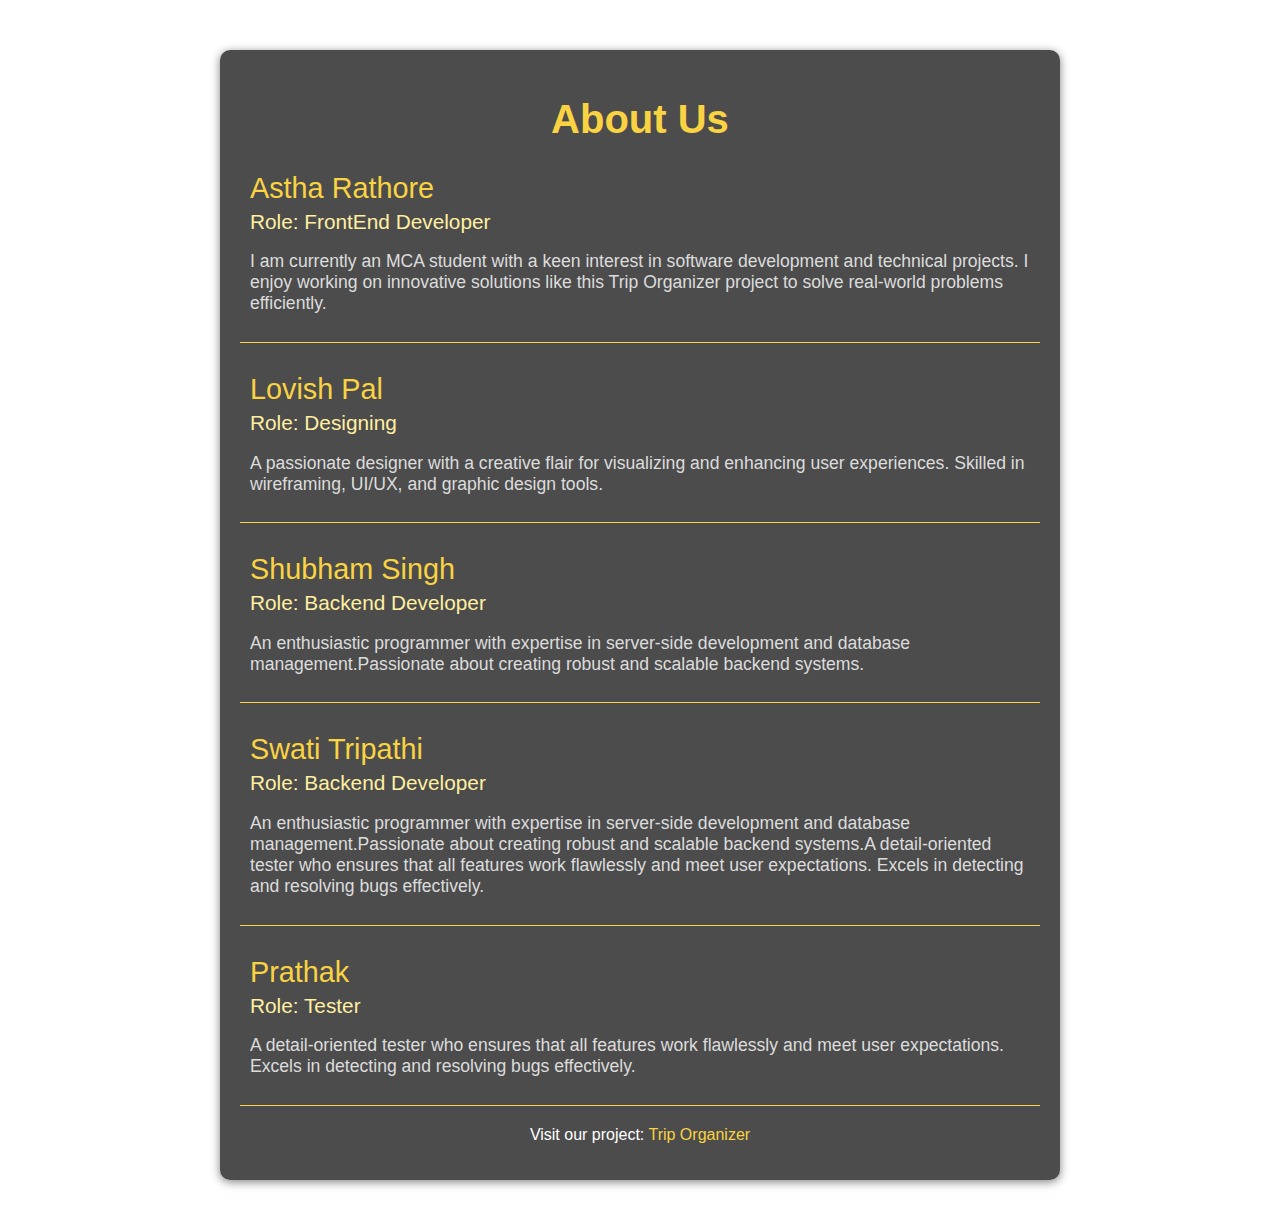
<file: About.html>
<!DOCTYPE html>
<html lang="en">
<head>
    <meta charset="UTF-8">
    <meta name="viewport" content="width=device-width, initial-scale=1.0">
    <title>About Us</title>
    <style>
        body {
            font-family: 'Trebuchet MS', sans-serif;
            margin: 0;
            padding: 0;
            background: url('https://images.unsplash.com/photo-1506748686214-e9df14d4d9d0?crop=entropy&cs=tinysrgb&fit=max&fm=jpg&q=80&w=1080') no-repeat center center fixed;
            background-size: cover;
            color: #fff;
        }

        .container {
            max-width: 800px;
            margin: 50px auto;
            padding: 20px;
            background: rgba(0, 0, 0, 0.7);
            box-shadow: 0 2px 10px rgba(0, 0, 0, 0.5);
            border-radius: 10px;
        }

        h1 {
            text-align: center;
            color: #f9d342;
            font-size: 2.5em;
            margin-bottom: 20px;
        }

        .team-member {
            margin-bottom: 20px;
            padding: 10px;
            border-bottom: 1px solid #f9d342;
        }

        .team-member:last-child {
            border-bottom: none;
        }

        .name {
            font-size: 1.8em;
            color: #f9d342;
            margin: 0;
        }

        .role {
            font-size: 1.3em;
            color: #ffefa1;
            margin: 5px 0;
        }

        .bio {
            font-size: 1.1em;
            color: #dcdcdc;
        }

        a {
            color: #f9d342;
            text-decoration: none;
        }

        a:hover {
            text-decoration: underline;
        }

        @media (max-width: 768px) {
            .container {
                margin: 20px;
                padding: 15px;
            }

            h1 {
                font-size: 2em;
            }
        }
    </style>
</head>
<body>
    <div class="container">
        <h1>About Us</h1>

        <div class="team-member">
            <p class="name">Astha Rathore</p>
            <p class="role">Role: FrontEnd Developer</p>
            <p class="bio">I am currently an MCA student with a keen interest in software development and technical projects. I enjoy working on innovative solutions like this Trip Organizer project to solve real-world problems efficiently.</p>
        </div>

        <div class="team-member">
            <p class="name">Lovish Pal</p>
            <p class="role">Role: Designing</p>
            <p class="bio">A passionate designer with a creative flair for visualizing and enhancing user experiences. Skilled in wireframing, UI/UX, and graphic design tools.</p>
        </div>

        <div class="team-member">
            <p class="name">Shubham Singh</p>
            <p class="role">Role: Backend Developer</p>
            <p class="bio">An enthusiastic programmer with expertise in server-side development and database management.Passionate about creating robust and scalable backend systems. </p>
        </div>

        <div class="team-member">
            <p class="name">Swati Tripathi</p>
            <p class="role">Role: Backend Developer</p>
            <p class="bio">An enthusiastic programmer with expertise in server-side development and database management.Passionate about creating robust and scalable backend systems.A detail-oriented tester who ensures that all features work flawlessly and meet user expectations. Excels in detecting and resolving bugs effectively.</p>
        </div>

        <div class="team-member">
            <p class="name">Prathak</p>
            <p class="role">Role: Tester</p>
            <p class="bio">A detail-oriented tester who ensures that all features work flawlessly and meet user expectations. Excels in detecting and resolving bugs effectively.</p>
        </div>

        <p style="text-align: center; margin-top: 20px;">Visit our project: <a href="#">Trip Organizer</a></p>
    </div>
</body>
</html>
</file>
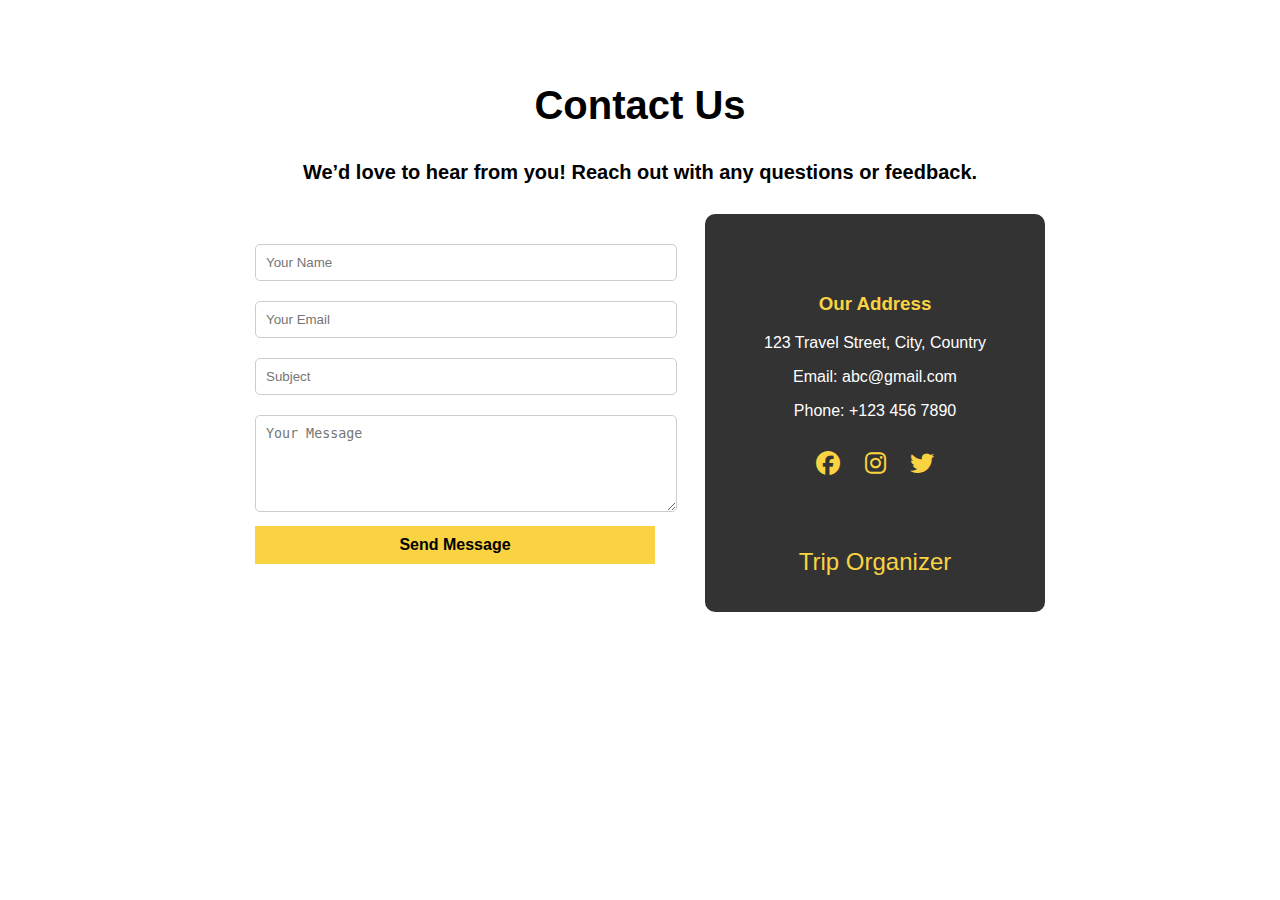
<file: contact.html>
<!DOCTYPE html>
<html lang="en">
<head>
    <meta charset="UTF-8">
    <meta name="viewport" content="width=device-width, initial-scale=1.0">
    <title>Contact Us</title>
    <link rel="stylesheet" href="https://cdnjs.cloudflare.com/ajax/libs/font-awesome/6.4.2/css/all.min.css">
    <style>
        body {
    font-family: 'Trebuchet MS', sans-serif;
    margin: 0;
    padding: 0;
    background: url('https://img.freepik.com/premium-vector/summer-travel-concept-with-flat-lay-traveler-accessories_1332476-17174.jpg') no-repeat center center fixed;
    background-size: cover;
    color: #fff;
}

.contact {
    text-align: center;
    padding: 50px;
}


.contact h2 {
    font-size: 2.5em;
    color:black;
}

.contact-container {
    display: flex;
    justify-content: center;
    gap: 30px;
    margin-top: 30px;
}
#myPara{
    color: black;
    font-size: 20px;
}

form {
    background: rgba(255, 255, 255, 0.9);
    padding: 20px;
    border-radius: 10px;
    width: 400px;
    text-align: center;
}

input, textarea {
    width: 100%;
    margin: 10px 0;
    padding: 10px;
    border-radius: 5px;
    border: 1px solid #ccc;
}

button {
    background-color: #f9d342;
    border: none;
    padding: 10px;
    font-size: 1em;
    cursor: pointer;
    width: 100%;
    font-weight: bold;
}

button:hover {
    background-color: #ffcc00;
}

.contact-info {
    background: rgba(0, 0, 0, 0.8);
    padding: 20px;
    padding-top: 60px;
    border-radius: 10px;
    width: 300px;
}

.contact-info h3 {
    color: #f9d342;
}

.social-icons {
    margin-top: 30px;
}

.social-icons a {
    margin: 0 10px;
    font-size: 24px;
    color: #f9d342;
    text-decoration: none;
}

.social-icons a:hover {
    color: #ffcc00;
}
#label{
    margin-bottom: 20px;
}

    </style>
</head>
<body>
    <section class="contact">
        <h2>Contact Us</h2>
        <p id="myPara"><b>We’d love to hear from you! Reach out with any questions or feedback.</b></p>

        <div class="contact-container">
            <!-- Contact Form -->
            <form id="contact-form">
                <input type="text" id="name" placeholder="Your Name" required>
                <input type="email" id="email" placeholder="Your Email" required>
                <input type="text" id="subject" placeholder="Subject" required>
                <textarea id="message" rows="5" placeholder="Your Message" required></textarea>
                <button type="submit">Send Message</button>
            </form>

            <!-- Contact Info -->
            <div class="contact-info">
                <h3>Our Address</h3>
                <p>123 Travel Street, City, Country</p>
                <p>Email: abc@gmail.com</p>
                <p>Phone: +123 456 7890</p>

                <!-- Social Media Links -->
                <div class="social-icons">
                    <a href="#"><i class="fab fa-facebook"></i></a>
                    <a href="#"><i class="fab fa-instagram"></i></a>
                    <a href="#"><i class="fab fa-twitter"></i></a><br>
                    <p style="text-align: center; margin-top: 70px;"><a href="index.html">Trip Organizer</a></p>
                </div>

            </div>
        </div>
    </section>

    <script>
        document.getElementById("contact-form").addEventListener("submit", function(event) {
    event.preventDefault(); // Prevent actual submission

    // Get form values
    var name = document.getElementById("name").value;
    var email = document.getElementById("email").value;
    var subject = document.getElementById("subject").value;
    var message = document.getElementById("message").value;

    // Simple validation
    if (name && email && subject && message) {
        alert("Thank you, " + name + "! Your message has been sent.");
        document.getElementById("contact-form").reset(); // Reset form after submission
    } else {
        alert("Please fill out all fields.");
    }
});

</script>
</body>
</html>
</file>
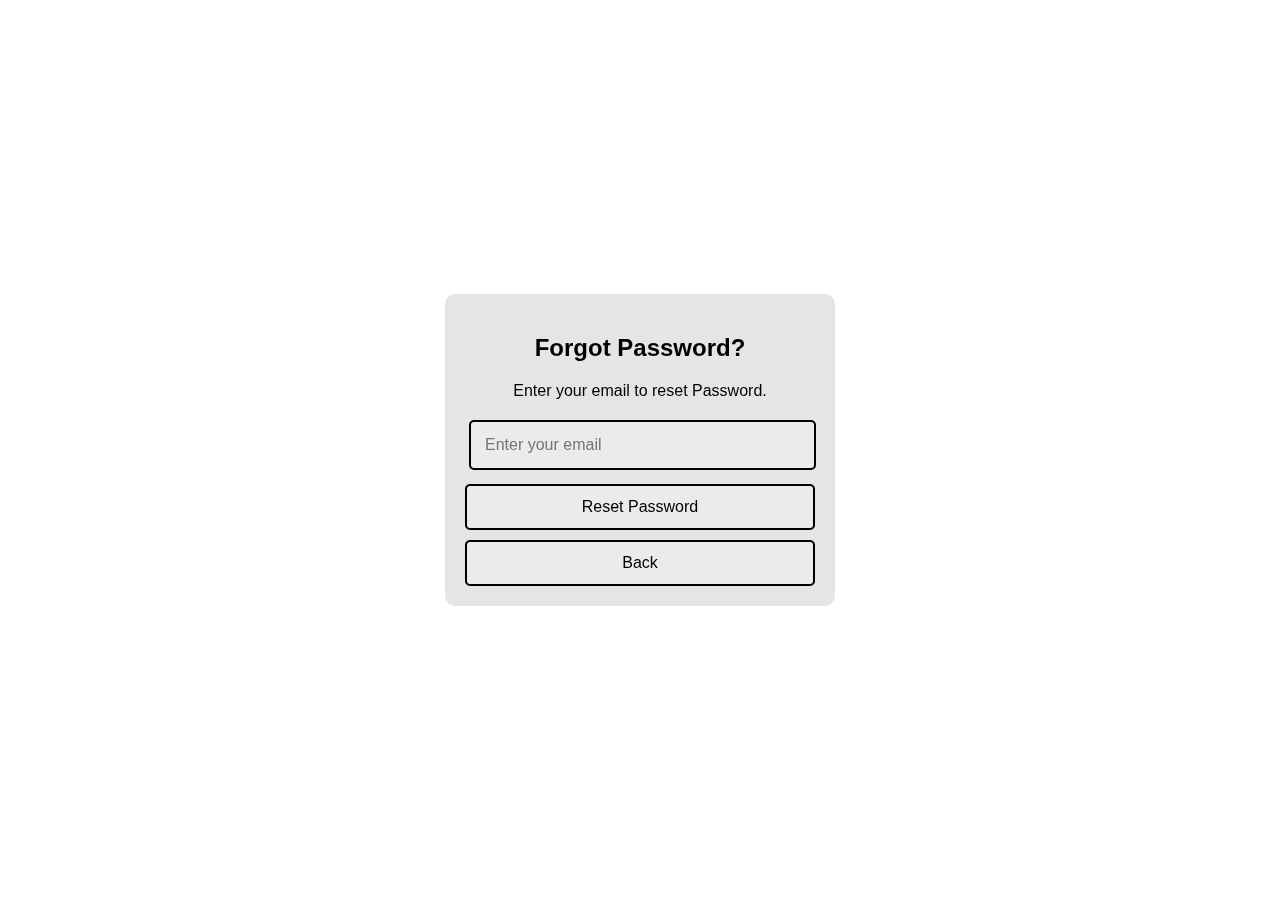
<file: forget.html>
<!DOCTYPE html>
<html lang="en">
<head>
    <meta charset="UTF-8">
    <meta name="viewport" content="width=device-width, initial-scale=1.0">
    <title>Forgot Password</title>
    <style>
        body {
            font-family: Arial, sans-serif;
            margin: 0;
            padding: 0;
            display: flex;
            justify-content: center;
            align-items: center;
            height: 100vh;
            background: url('https://lifencolors.in/cdn/shop/products/81d868_d159afc4bb9b45e588a48a80e3449d10_mv2.jpg?v=1693655074') no-repeat center center fixed;
            background-size: cover;
        }

        .forgot-password-box {
            background: rgba(2, 2, 2, 0.1);
            padding: 20px;
            border-radius: 10px;
            box-shadow: 0 4px 10px rgba(255, 255, 255, 0.2);
            backdrop-filter: blur(10px);
            text-align: center;
            width: 350px;
        }

        h2 {
            color:black;
            margin-bottom: 20px;
        }

        .input-box {
            background: rgba(255, 255, 255, 0.2);
            width: 90%;
            padding: 14px;
            margin: 4px;
            border: 2px solid black;
            color: black;
            border-radius: 5px;
            font-size: 16px;
        }

       

        .reset-btn, .back-btn{
            width: 100%;
            padding: 12px;
            margin-top: 10px;
            border: none;
            font-size: 16px;
            cursor: pointer;
            transition: 0.3s;
            border-radius: 5px;
        }

        .reset-btn {
            background: rgba(255, 255, 255, 0.2);
            color: black;
            border: 2px solid black;
        }

        .reset-btn:hover {
            background: rgb(237, 235, 235);
            color: black;
            box-shadow: 0px 5px 15px rgba(255, 255, 255, 0.4);
        }
        .input-box:hover {
            background: rgb(237, 235, 235);
            color: black;
            box-shadow: 0px 5px 15px rgba(255, 255, 255, 0.4);
        }

        .back-btn {
            background: rgba(255, 255, 255, 0.2);
            color: black;
            border: 2px solid black;
        }

        .back-btn:hover {
            background: rgb(249, 249, 249);
            color: black;
            box-shadow: 0px 5px 15px rgba(255, 255, 255, 0.4);
        }
        p{
            color: black;
        }
    </style>
</head>
<body>

    <div class="forgot-password-box">
        <h2>Forgot Password?</h2>
        <p>Enter your email to reset Password.</p>
        <input type="email" class="input-box" placeholder="Enter your email">
        <button class="reset-btn">Reset Password</button>
        <button class="back-btn" onclick="window.location.href='index.html'">Back</button>
    </div>

</body>
</html>
</file>
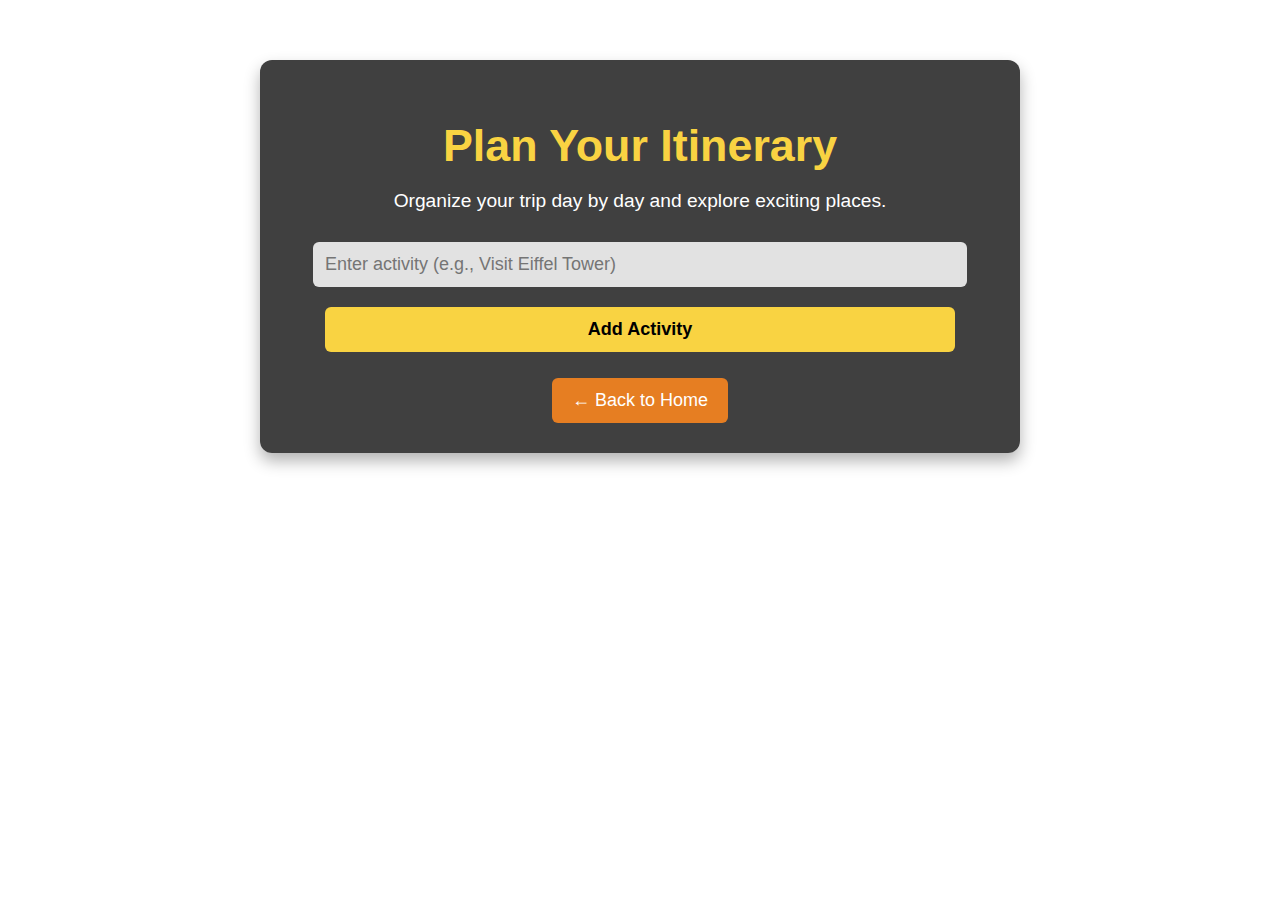
<file: itinerary.html>
<!DOCTYPE html>
<html lang="en">
<head>
    <meta charset="UTF-8">
    <meta name="viewport" content="width=device-width, initial-scale=1.0">
    <title>Plan Your Itinerary</title>
    <style>
        body {
            font-family: 'Poppins', sans-serif;
            margin: 0;
            padding: 0;
            background: url('https://image.slidesdocs.com/responsive-images/background/nature-fashion-colorful-travel-travel-agency-color-powerpoint-background_c904a89ad6__960_540.jpg') no-repeat center center fixed;
            background-size: cover;
            color: #fff;
        }

        .container {
            max-width: 700px;
            margin: 60px auto;
            padding: 30px;
            background: rgba(0, 0, 0, 0.75);
            border-radius: 12px;
            text-align: center;
            box-shadow: 0 8px 16px rgba(0, 0, 0, 0.3);
        }

        h1 {
            color: #f9d342;
            font-size: 2.8em;
            margin-bottom: 10px;
        }

        p {
            font-size: 1.2em;
            margin-bottom: 20px;
        }

        .form-group {
            display: flex;
            flex-direction: column;
            align-items: center;
        }

        input, button {
            width: 90%;
            padding: 12px;
            margin: 10px 0;
            border: none;
            border-radius: 6px;
            font-size: 18px;
        }

        input {
            background: rgba(255, 255, 255, 0.85);
            color: #333;
        }

        button {
            background-color: #f9d342;
            color: black;
            cursor: pointer;
            font-weight: bold;
            transition: background 0.3s, transform 0.2s;
        }

        button:hover {
            background-color: #ffcc00;
            transform: scale(1.05);
        }

        ul {
            list-style: none;
            padding: 0;
            text-align: left;
            margin-top: 15px;
        }

        li {
            background: rgba(255, 255, 255, 0.85);
            color: #333;
            padding: 12px;
            margin: 6px 0;
            border-radius: 6px;
            font-size: 18px;
        }

        .back-button a {
            display: inline-block;
            padding: 12px 20px;
            font-size: 18px;
            background-color: #e67e22;
            color: white;
            text-decoration: none;
            border-radius: 6px;
            transition: background-color 0.3s;
        }

        .back-button a:hover {
            background-color: #d35400;
        }
    </style>
</head>
<body>
    <div class="container">
        <h1>Plan Your Itinerary</h1>
        <p>Organize your trip day by day and explore exciting places.</p>
        <div class="form-group">
            <input type="text" id="activity" placeholder="Enter activity (e.g., Visit Eiffel Tower)">
            <button onclick="addActivity()">Add Activity</button>
        </div>
        <ul id="itinerary-list"></ul>
        <div class="back-button">
            <a href="userBoard.html">← Back to Home</a>
        </div>
    </div>

    <script>
        function addActivity() {
            var activity = document.getElementById("activity").value;
            if (activity.trim() !== "") {
                var listItem = document.createElement("li");
                listItem.textContent = activity;
                document.getElementById("itinerary-list").appendChild(listItem);
                document.getElementById("activity").value = "";
            }
        }
    </script>
</body>
</html>
</file>
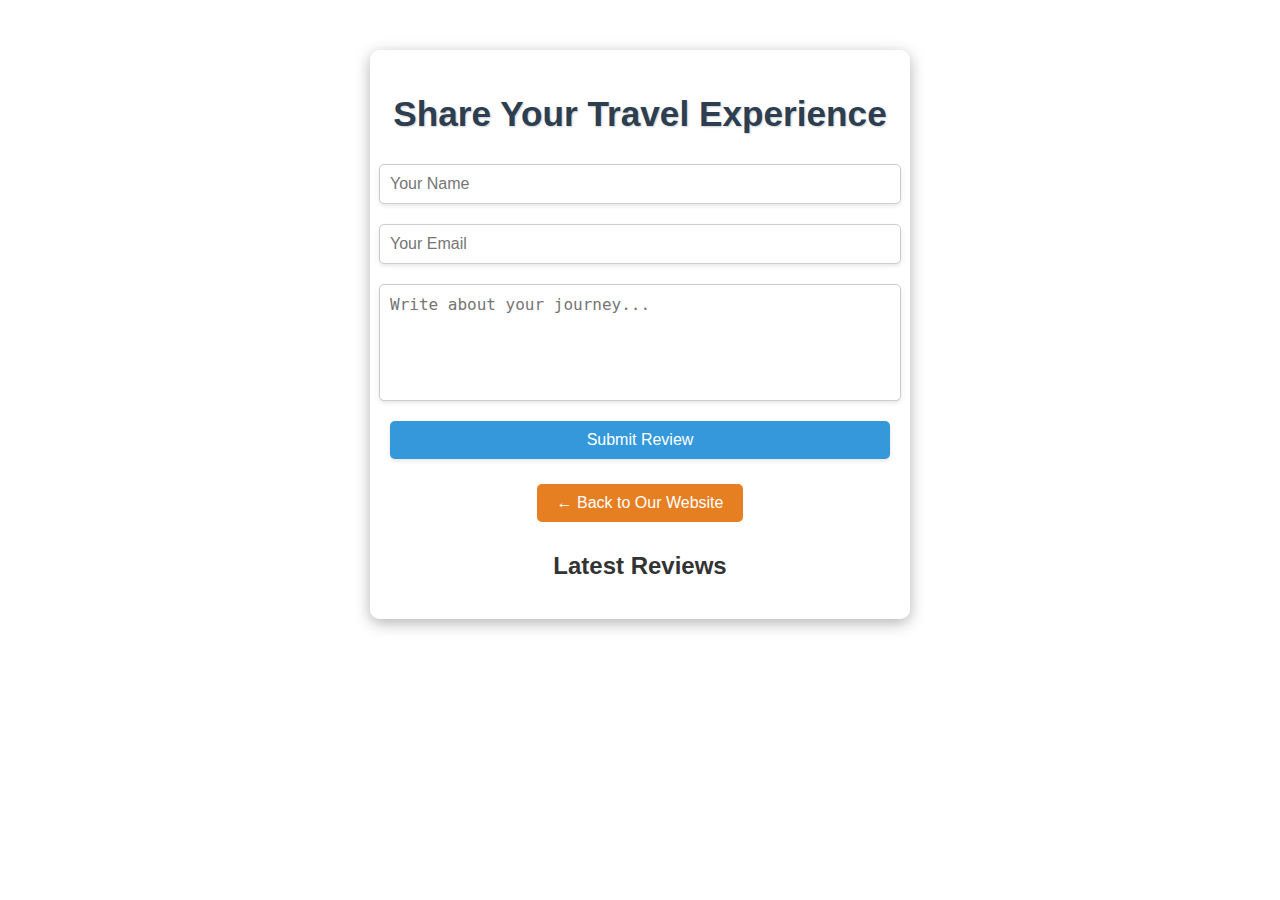
<file: review.html>
<!DOCTYPE html>
<html lang="en">
<head>
    <meta charset="UTF-8">
    <meta name="viewport" content="width=device-width, initial-scale=1.0">
    <title>Write a Review</title>
    <style>
        /* General reset */
        body {
            margin: 0;
            padding: 0;
            font-family: 'Trebuchet MS', sans-serif;
            background: url('https://wallpapercave.com/wp/wp4069456.jpg') no-repeat center center fixed;
            background-size: cover;
            color: #333;
        }

        .container {
            max-width: 500px;
            width: 90%;
            margin: 50px auto;
            padding: 20px;
            background: rgba(255, 255, 255, 0.9);
            border-radius: 10px;
            box-shadow: 0 4px 15px rgba(0, 0, 0, 0.3);
            text-align: center;
        }

        h1 {
            font-size: 2.2em;
            color: #2c3e50;
            margin-bottom: 20px;
            text-shadow: 1px 1px 2px rgba(0, 0, 0, 0.2);
        }

        form {
            display: flex;
            flex-direction: column;
            align-items: center;
        }

        input, textarea, button {
            font-size: 16px;
            width: 100%;
            padding: 10px;
            margin: 10px 0;
            border: 1px solid #ccc;
            border-radius: 5px;
            box-shadow: 0 2px 4px rgba(0, 0, 0, 0.1);
        }

        button {
            background-color: #3498db;
            color: #fff;
            font-size: 1em;
            cursor: pointer;
            border: none;
            transition: background-color 0.3s ease, box-shadow 0.3s ease;
        }

        button:hover {
            background-color: #2980b9;
            box-shadow: 0 4px 10px rgba(0, 0, 0, 0.3);
        }

        .back-button {
            margin-top: 15px;
        }

        .back-button a {
            display: inline-block;
            padding: 10px 20px;
            font-size: 16px;
            background-color: #e67e22;
            color: white;
            text-decoration: none;
            border-radius: 5px;
            transition: background-color 0.3s ease, transform 0.2s ease;
        }

        .back-button a:hover {
            background-color: #d35400;
            transform: translateY(-3px);
        }

        textarea {
            resize: none;
        }

        .reviews-section {
            margin-top: 30px;
        }

        .review-card {
            background: #f9f9f9;
            padding: 15px;
            margin: 10px 0;
            border-radius: 8px;
            box-shadow: 0 2px 4px rgba(0, 0, 0, 0.1);
            text-align: left;
        }

        .review-card h3 {
            margin: 0 0 10px;
            font-size: 1.2em;
            color: #2c3e50;
        }

        .review-card p {
            margin: 5px 0;
            color: #555;
        }

        footer {
            margin-top: 20px;
            color: #555;
            font-size: 0.9em;
        }

        @media (max-width: 768px) {
            .container {
                margin: 20px auto;
            }

            h1 {
                font-size: 1.8em;
            }

            button, .back-button a {
                font-size: 0.9em;
            }
        }
    </style>
</head>
<body>
    <div class="container">
        <h1>Share Your Travel Experience</h1>
        <form id="reviewForm">
            <input type="text" id="name" placeholder="Your Name" required>
            <input type="email" id="email" placeholder="Your Email" required>
            <textarea id="review" rows="5" placeholder="Write about your journey..." required></textarea>
            <button type="submit">Submit Review</button>
        </form>
        <!-- Back Button -->
        <div class="back-button">
            <a href="index.html">← Back to Our Website</a>
        </div>

        <!-- Reviews Section -->
        <div class="reviews-section" id="reviewsSection">
            <h2>Latest Reviews</h2>
        </div>
    </div>
    
    <script>
        // JavaScript to handle form submission
        document.getElementById("reviewForm").addEventListener("submit", function(event) {
            event.preventDefault(); // Prevent the form from reloading the page
            
            // Get the input values
            const name = document.getElementById("name").value;
            const email = document.getElementById("email").value;
            const reviewText = document.getElementById("review").value;

            // Create a new review card
            const reviewCard = document.createElement("div");
            reviewCard.classList.add("review-card");

            reviewCard.innerHTML = `
                <h3>${name}</h3>
                <p><strong>Email:</strong> ${email}</p>
                <p>${reviewText}</p>
            `;

            // Append the new review to the reviews section
            document.getElementById("reviewsSection").appendChild(reviewCard);

            // Clear the form fields
            document.getElementById("reviewForm").reset();

            // Show a success message
            alert("Thank you for your review!");
        });
    </script>
</body>
</html>
</file>
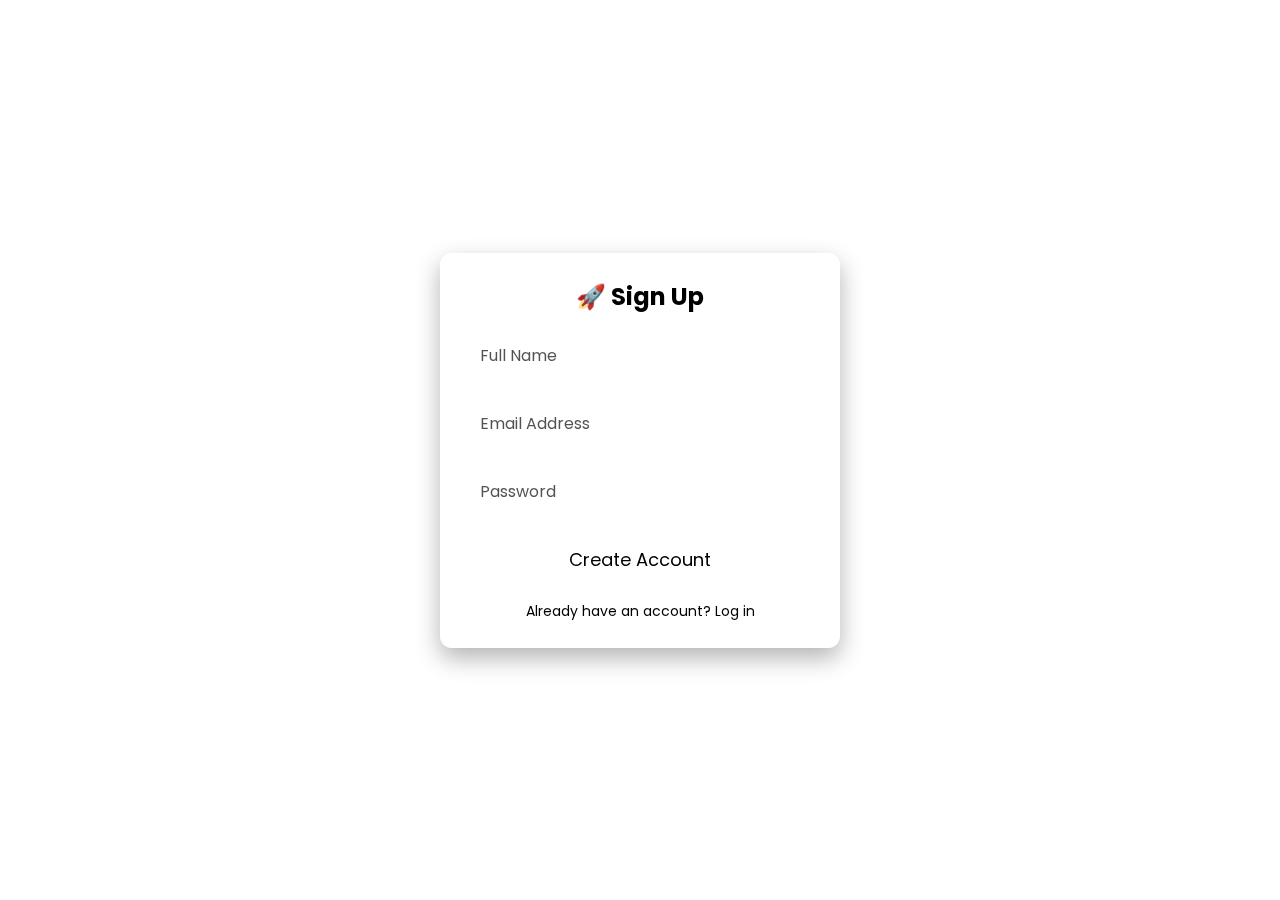
<file: signup.html>
<!DOCTYPE html>
<html lang="en">
<head>
    <meta charset="UTF-8">
    <meta name="viewport" content="width=device-width, initial-scale=1.0">
    <title>Signup - Trip Organizer</title>
    <link href="https://fonts.googleapis.com/css2?family=Poppins:wght@300;400;600&display=swap" rel="stylesheet">
    <style>
        * {
            box-sizing: border-box;
            margin: 0;
            padding: 0;
            font-family: 'Poppins', sans-serif;
        }
        body {
            display: flex;
            justify-content: center;
            align-items: center;
            height: 100vh;
            background: url('https://www.freevector.com/uploads/vector/preview/12939/FreeVector-Travel-Background.jpg') no-repeat center center fixed;
            background-size: cover;
        }
        .signup-container {
            background: rgba(255, 255, 255, 0.2); /* Transparent effect */
            padding: 25px;
            border-radius: 12px;
            box-shadow: 0px 10px 25px rgba(0, 0, 0, 0.3); /* Soft shadow */
            text-align: center;
            width: 400px;
            backdrop-filter: blur(10px); /* Blurry glass effect */
            border: 1px solid rgba(255, 255, 255, 0.3);
            animation: fadeIn 0.8s ease-in-out;
        }
        @keyframes fadeIn {
            from { opacity: 0; transform: translateY(-20px); }
            to { opacity: 1; transform: translateY(0); }
        }
        .signup-container h2 {
            color:black;
            margin-bottom: 15px;
        }
        .input-group {
            position: relative;
            margin: 15px 0;
        }
        .input-group input {
            width: 100%;
            padding: 12px;
            border: 2px solid rgba(255, 255, 255, 0.5);
            border-radius: 8px;
            outline: none;
            transition: 0.3s;
            font-size: 16px;
            background: rgba(255, 255, 255, 0.2);
            color:black;
        }
        .input-group input::placeholder {
            color: rgba(8, 8, 8, 0.7);
        }
        .input-group input:focus {
            border-color:black;
            background: rgba(255, 255, 255, 0.3);
        }
        .signup-btn {
            width: 100%;
            padding: 12px;
            border: none;
            border-radius: 8px;
            background: rgba(255, 255, 255, 0.3);
            color: black;
            font-size: 18px;
            cursor: pointer;
            transition: 0.3s;
            backdrop-filter: blur(5px);
            border: 1px solid rgba(255, 255, 255, 0.5);
        }
        .signup-btn:hover {
            background: rgba(255, 255, 255, 0.5);
            box-shadow: 0px 5px 15px rgba(255, 255, 255, 0.4);
        }
        .login-link {
            margin-top: 15px;
            display: block;
            color: black;
            text-decoration: none;
            font-size: 14px;
        }
        .login-link:hover {
            text-decoration: underline;
        }
    </style>
</head>
<body>

    <div class="signup-container">
        <h2>🚀 Sign Up</h2>
        <form id="signup-form">
            <div class="input-group">
                <input type="text" id="name" placeholder="Full Name" required>
            </div>
            <div class="input-group">
                <input type="email" id="email" placeholder="Email Address" required>
            </div>
            <div class="input-group">
                <input type="password" id="password" placeholder="Password" required>
            </div>
            <button type="submit" class="signup-btn">Create Account</button>
        </form>
        <a href="index.html" class="login-link">Already have an account? Log in</a>
    </div>

    <script>
        document.getElementById("signup-form").addEventListener("submit", function(event) {
            event.preventDefault();

            const name = document.getElementById("name").value;
            const email = document.getElementById("email").value;
            const password = document.getElementById("password").value;

            if (!name || !email || !password) {
                alert("Please fill in all fields.");
                return;
            }

            alert("Signup Successful! (Backend will be handled later)");
        });
    </script>

</body>
</html>
</file>
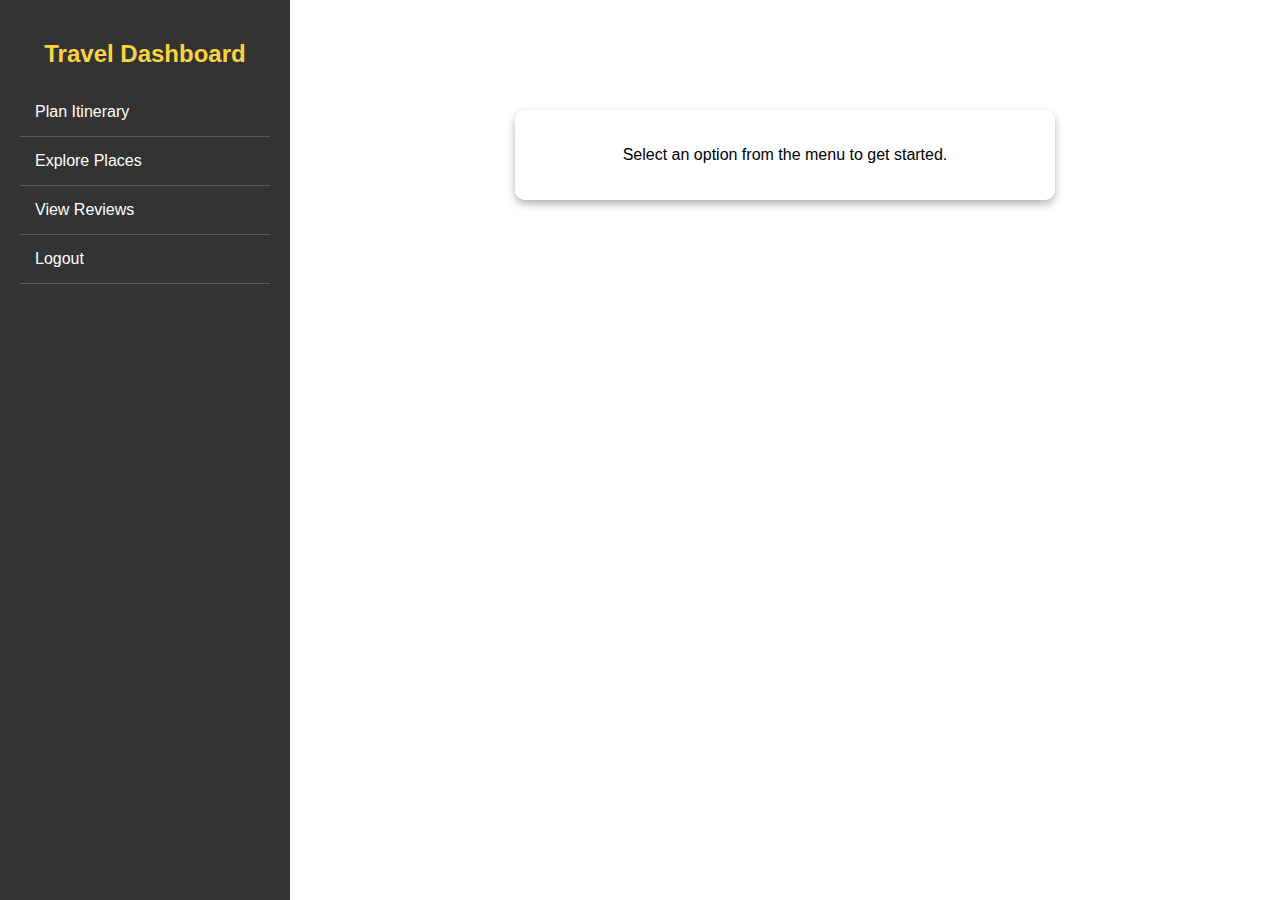
<file: userBoard.html>
<!DOCTYPE html>
<html lang="en">
<head>
    <meta charset="UTF-8">
    <meta name="viewport" content="width=device-width, initial-scale=1.0">
    <title>User Dashboard</title>
    <style>
        body {
            font-family: 'Arial', sans-serif;
            margin: 0;
            padding: 0;
            background: url('https://www.creativefabrica.com/wp-content/uploads/2020/12/11/Time-to-travel-background-Graphics-7122111-1.jpg') no-repeat center center fixed;
            background-size: cover;
            color: #fff;
        }

        .dashboard {
            display: flex;
            height: 100vh;
        }

        .sidebar {
            width: 250px;
            background: rgba(0, 0, 0, 0.8);
            padding: 20px;
        }

        .sidebar h2 {
            text-align: center;
            color: #f9d342;
        }

        .sidebar ul {
            list-style: none;
            padding: 0;
        }

        .sidebar ul li {
            padding: 15px;
            border-bottom: 1px solid rgba(255, 255, 255, 0.2);
            cursor: pointer;
        }

        .sidebar ul li:hover {
            background: #f9d342;
            color: black;
        }

        .content {
            flex: 1;
            padding: 30px;
            text-align: center;
        }

        .trip-card {
            background: rgba(255, 255, 255, 0.9);
            color: black;
            padding: 20px;
            border-radius: 10px;
            box-shadow: 0 4px 8px rgba(0, 0, 0, 0.3);
            margin: 20px auto;
            max-width: 500px;
        }

        button {
            background: #f9d342;
            color: black;
            border: none;
            padding: 10px 15px;
            border-radius: 5px;
            cursor: pointer;
            font-weight: bold;
        }

        button:hover {
            background: #ffcc00;
        }
    </style>
</head>
<body>
    <div class="dashboard">
        <div class="sidebar">
            <h2>Travel Dashboard</h2>
            <ul>
                <li onclick="showSection('itinerary')">Plan Itinerary</li>
                <li onclick="showSection('places')">Explore Places</li>
                <li onclick="showSection('reviews')">View Reviews</li>
                <li onclick="showSection('logout')">Logout</li>
            </ul>
        </div>
        <div class="content">
            <h1>Welcome to Your Travel Dashboard</h1>
            <div id="section-content" class="trip-card">
                <p>Select an option from the menu to get started.</p>
            </div>
        </div>
    </div>

    <script>
        function showSection(section) {
            let content = document.getElementById("section-content");
            if (section === "itinerary") {
content.innerHTML = "<h2>Plan Your Itinerary</h2><p>Organize your daily plans for your trip.</p><button onclick='location.href=\"itinerary.html\"'>Start Planning</button>";


            } else if (section === "places") {
                content.innerHTML = "<h2>Explore Places</h2><p>Discover amazing places for your trip.</p><button>Explore Now</button>";
            } else if (section === "reviews") {
content.innerHTML = "<h2>View Reviews</h2><p>See what others say about different destinations.</p><button onclick='location.href=\"review.html\"'>Read Reviews</button>";

            } else if (section === "logout") {
                window.location.href = "index.html";
            }
        }
    </script>
</body>
</html>
</file>
